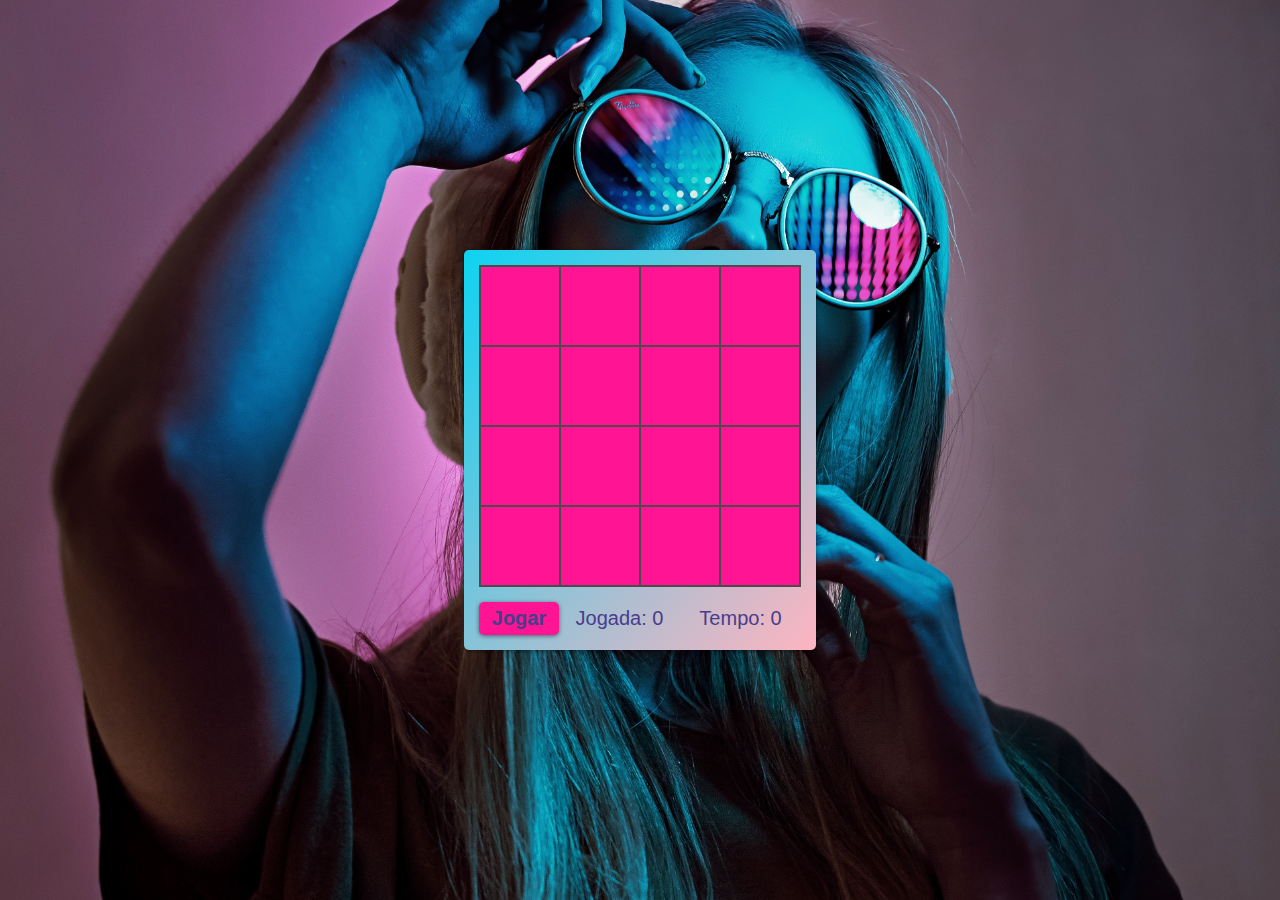
<file: day-3/index.html>
<!DOCTYPE html>
<html lang="en">
<head>
    <meta charset="UTF-8">
    <meta http-equiv="X-UA-Compatible" content="IE=edge">
    <meta name="viewport" content="width=device-width, initial-scale=1.0">
    <title>Math Puzzle Game</title>
    <link rel="stylesheet" href="./style.css" />
</head>
<body>
    <div class="game">
        <div class="grid">
            <button>1</button>
            <button>2</button>
            <button>3</button>
            <button>4</button>
            <button>5</button>
            <button>6</button>
            <button>7</button>
            <button>8</button>
            <button>9</button>
            <button>10</button>
            <button>11</button>
            <button>12</button>
            <button>13</button>
            <button>14</button>
            <button>15</button>
            <button></button>
        </div>
        <div class="footer">
            <button>Jogar</button>
            <span id="move">Jogada: 100</span>
            <span id="time">Tempo: 100</span>
        </div>
    </div>
    <script src="./app.js"></script>
</body>
</html>
</file>
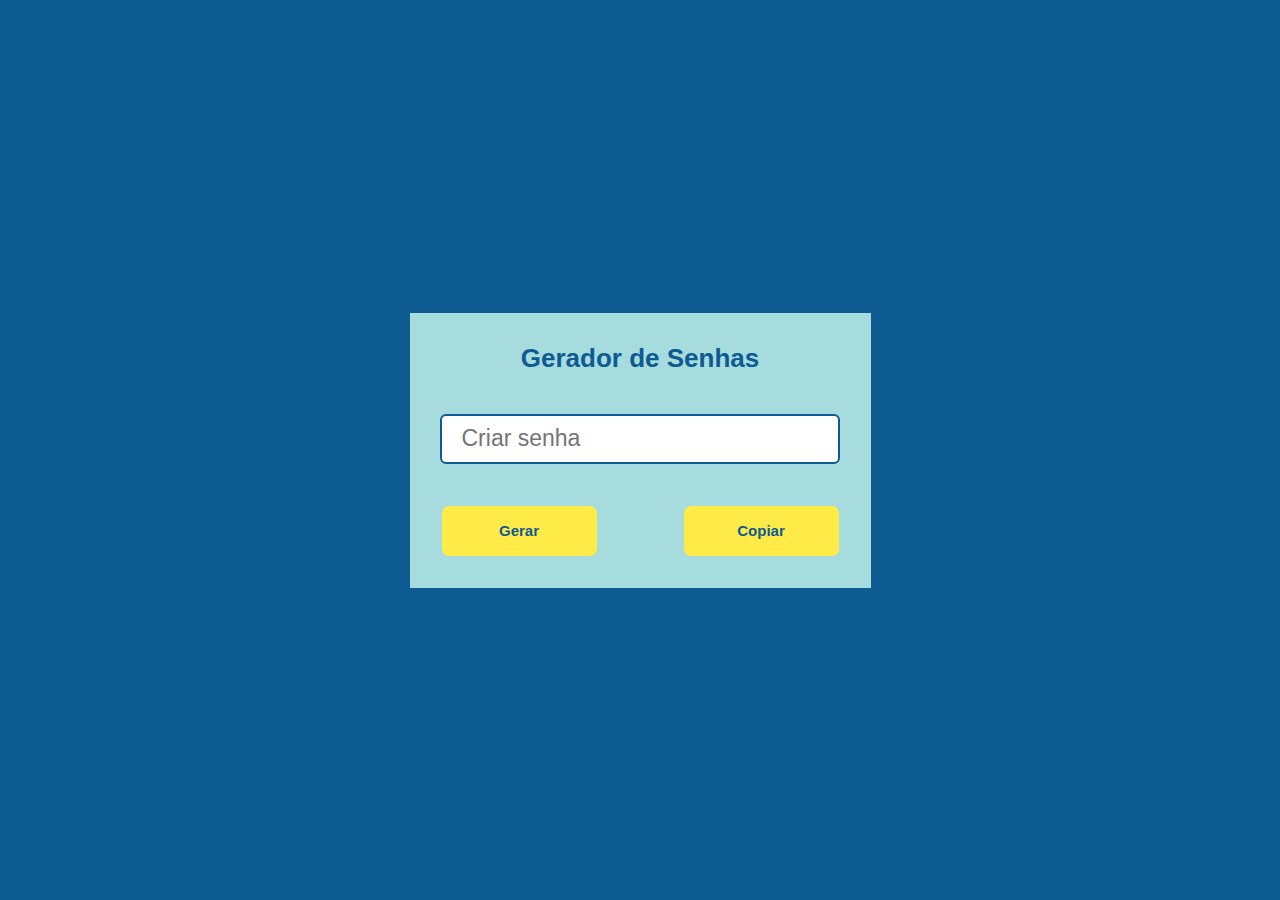
<file: day-4/index.html>
<!DOCTYPE html>
<html lang="en">
<head>
    <meta charset="UTF-8">
    <meta http-equiv="X-UA-Compatible" content="IE=edge">
    <meta name="viewport" content="width=device-width, initial-scale=1.0">
    <title>Gerador de Senhas</title>
    <link rel="stylesheet" href="./style.css" />
</head>
<body>
    <div class="box">
        <h2>Gerador de Senhas</h2>
        <input type="text" placeholder="Criar senha" id="password"readonly/>
        <table>
            <th> <div id="button" class="btn1" onclick="genPassword()">Gerar</div></th>
            <th><a id="button" class="btn2" onclick="copyPassword()">Copiar</a></th>
        </table>
    </div>
    <script src="./app.js"></script>
</body>
</html>
</file>
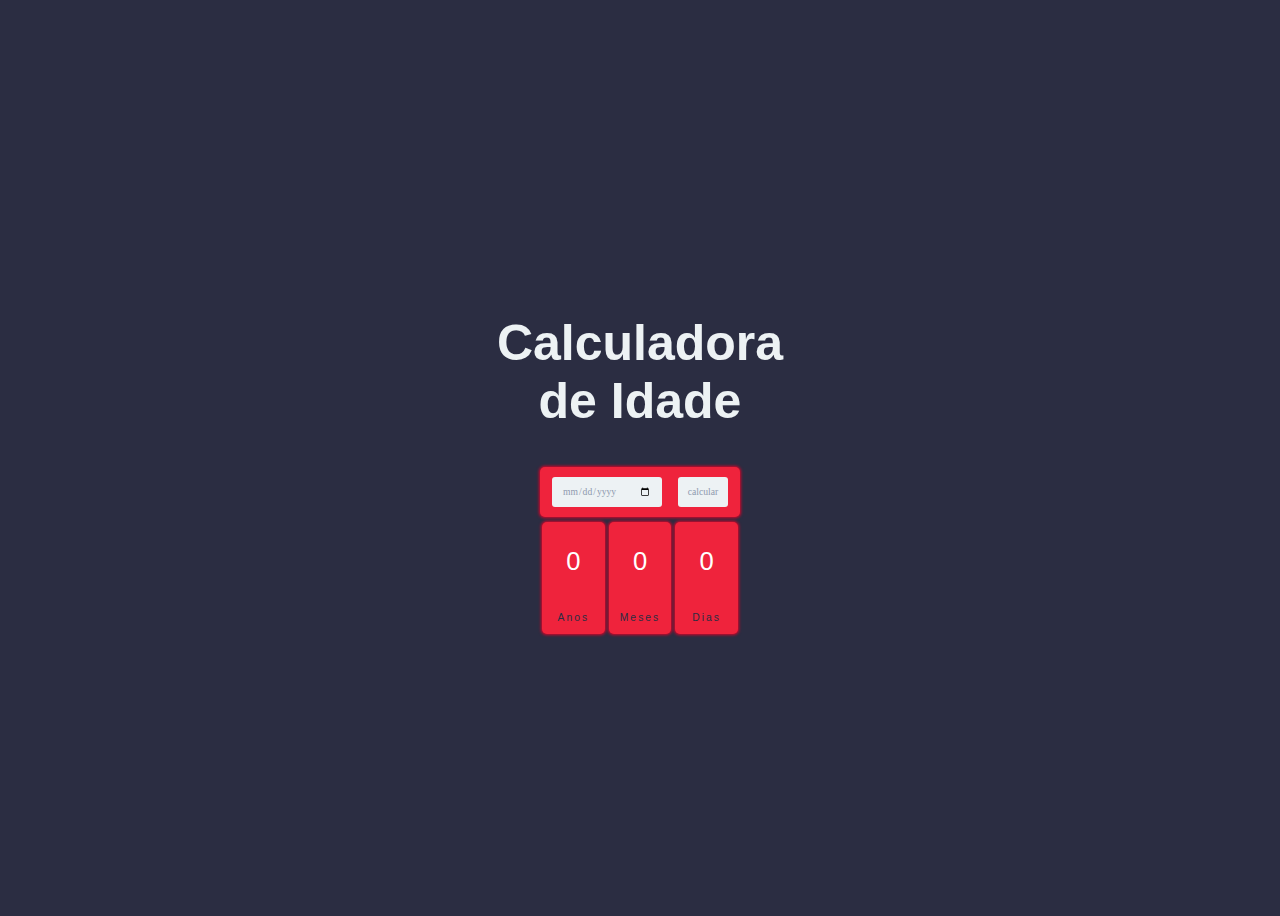
<file: day-5/index.html>
<!DOCTYPE html>
<html lang="en">
<head>
    <meta charset="UTF-8">
    <meta http-equiv="X-UA-Compatible" content="IE=edge">
    <meta name="viewport" content="width=device-width, initial-scale=1.0">
    <title>Calculadora de Idade</title>
    <link rel="stylesheet" href="./style.css"/>
</head>
<body>
    <main>
        <h1>Calculadora de Idade</h1>
        <div class="box">
            <div class="inner-box">
                <input type="date" class="date" />
                <button class="calculate">calcular</button>
            </div>
        </div>
        <div class="box">
            <div class="inner-boxs">
                <p class="number year">0</p>
                <p class="label">Anos</p>
            </div>
            <div class="inner-boxs">
                <p class="number month">0</p>
                <p class="label">Meses</p>
            </div>
            <div class="inner-boxs">
                <p class="number day">0</p>
                <p class="label">Dias</p>
            </div>
        </div>
    </main>
    <script src="./app.js"></script>
</body>
</html>
</file>
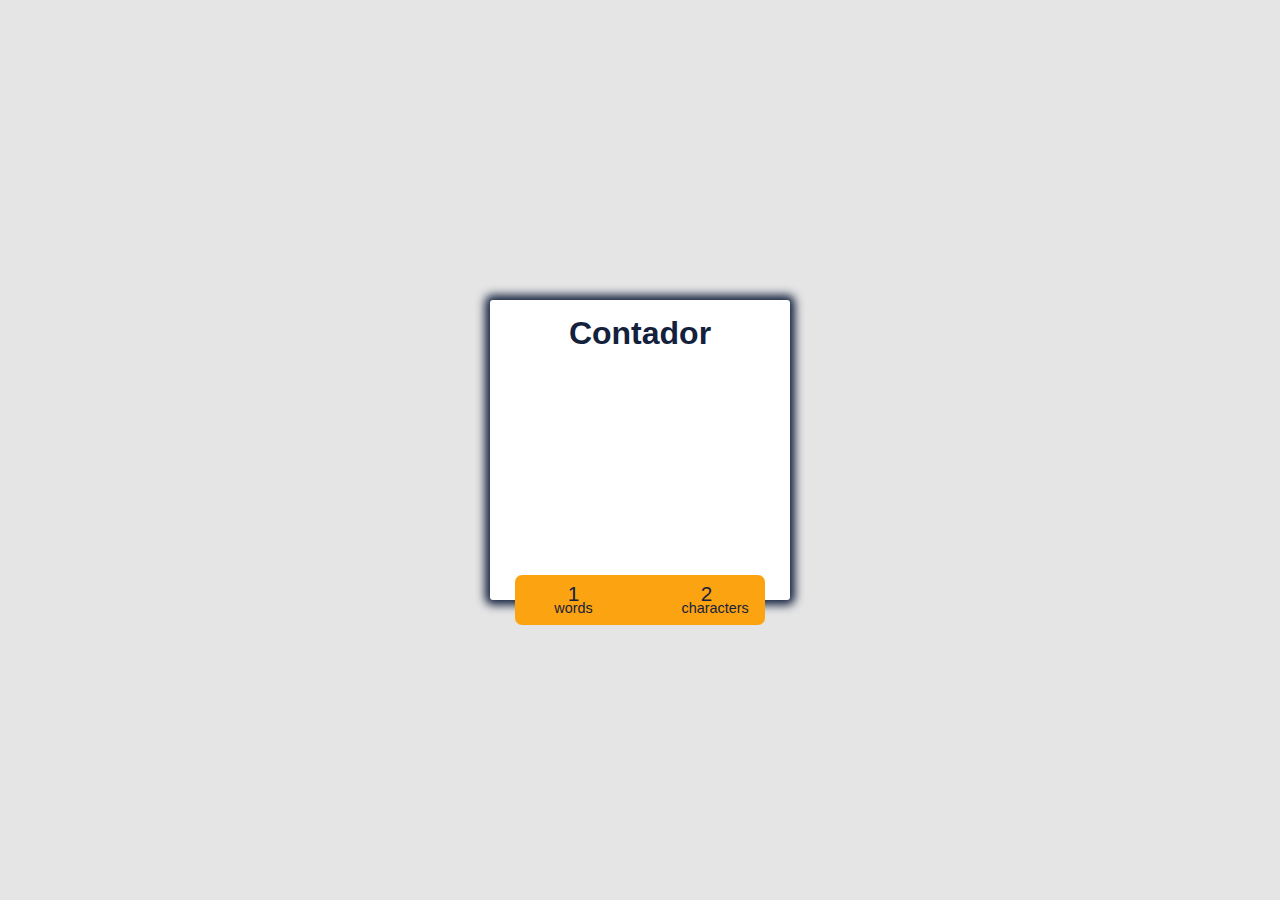
<file: day-6/index.html>
<!DOCTYPE html>
<html lang="en">
<head>
    <meta charset="UTF-8">
    <meta http-equiv="X-UA-Compatible" content="IE=edge">
    <meta name="viewport" content="width=device-width, initial-scale=1.0">
    <title>Contador de palavras e caracteres</title>
    <link rel="stylesheet" href="./style.css"/>
</head>
<body>
    <main>
        <h1>Contador</h1>
        <textarea name="" class="text" cols="30" rows="10"></textarea>
        <div class="boxes">
            <p class="words box" data-text="words">1</p>
            <p class="characters box" data-text="characters">2</p>
        </div>
    </main>
    <script src="./app.js"></script>
</body>
</html>
</file>
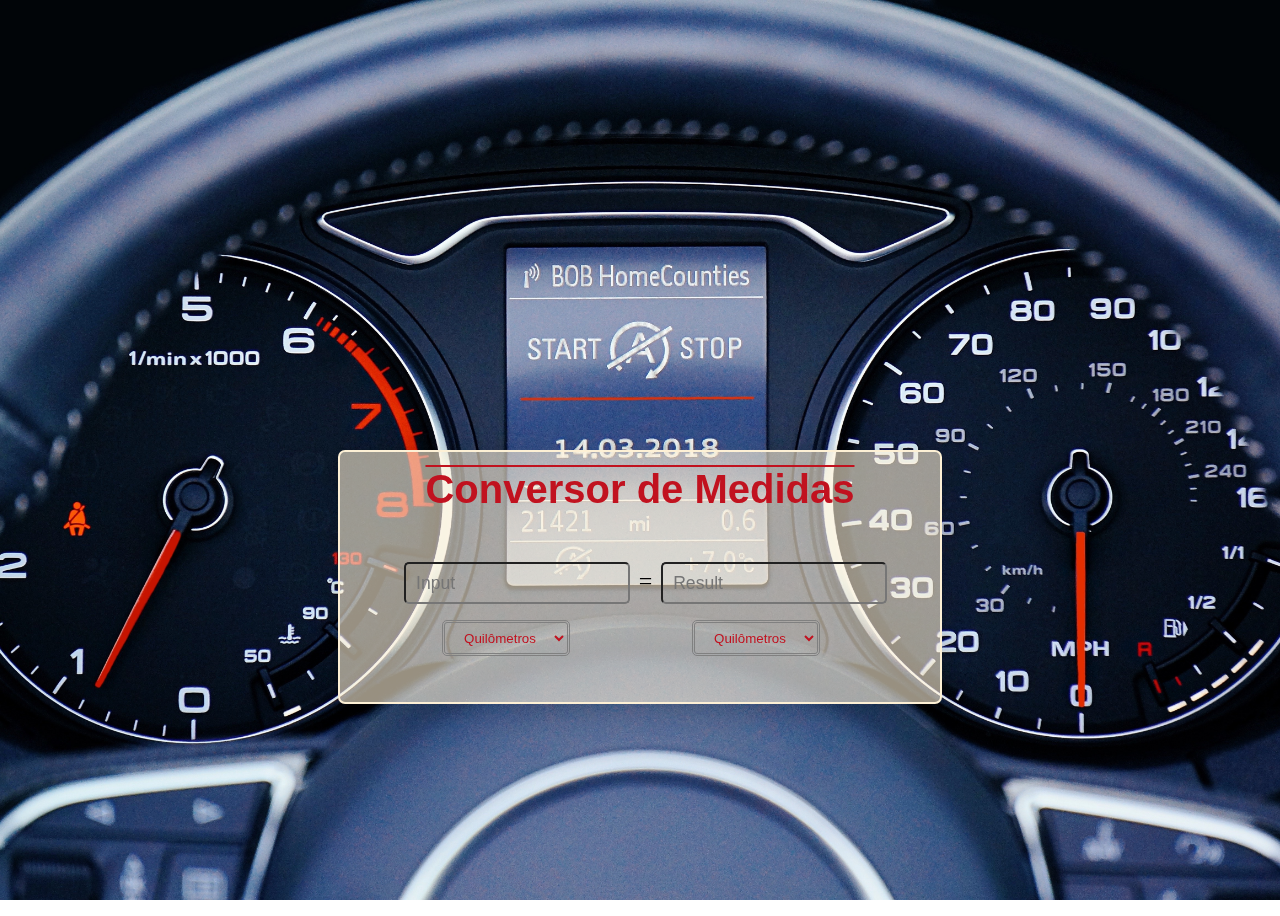
<file: day-7/index.html>
<!DOCTYPE html>
<html lang="en">
<head>
    <meta charset="UTF-8">
    <meta http-equiv="X-UA-Compatible" content="IE=edge">
    <meta name="viewport" content="width=device-width, initial-scale=1.0">
    <title>Conversor de Medidas</title>
    <link rel="stylesheet" href="./style.css" />
</head>
<body>
    <div class="container">
        <h1 class="container-title">Conversor de Medidas</h1>

        <div class="content">
            <input type="number" placeholder="Input" id="input">
            <span>=</span>
            <input type="number" placeholder="Result" id="result">

            <select id="inputType">
                <option value="kilometer">Quilômetros</option>
                <option value="meter">Metros</option>
                <option value="centimeter">Centímetros</option>
            </select>

            <select id="resultType">
                <option value="kilometer">Quilômetros</option>
                <option value="meter">Metros</option>
                <option value="centimeter">Centímetros</option>
            </select>
        </div>

    </div>
    <script src="./app.js"></script>
</body>
</html>
</file>
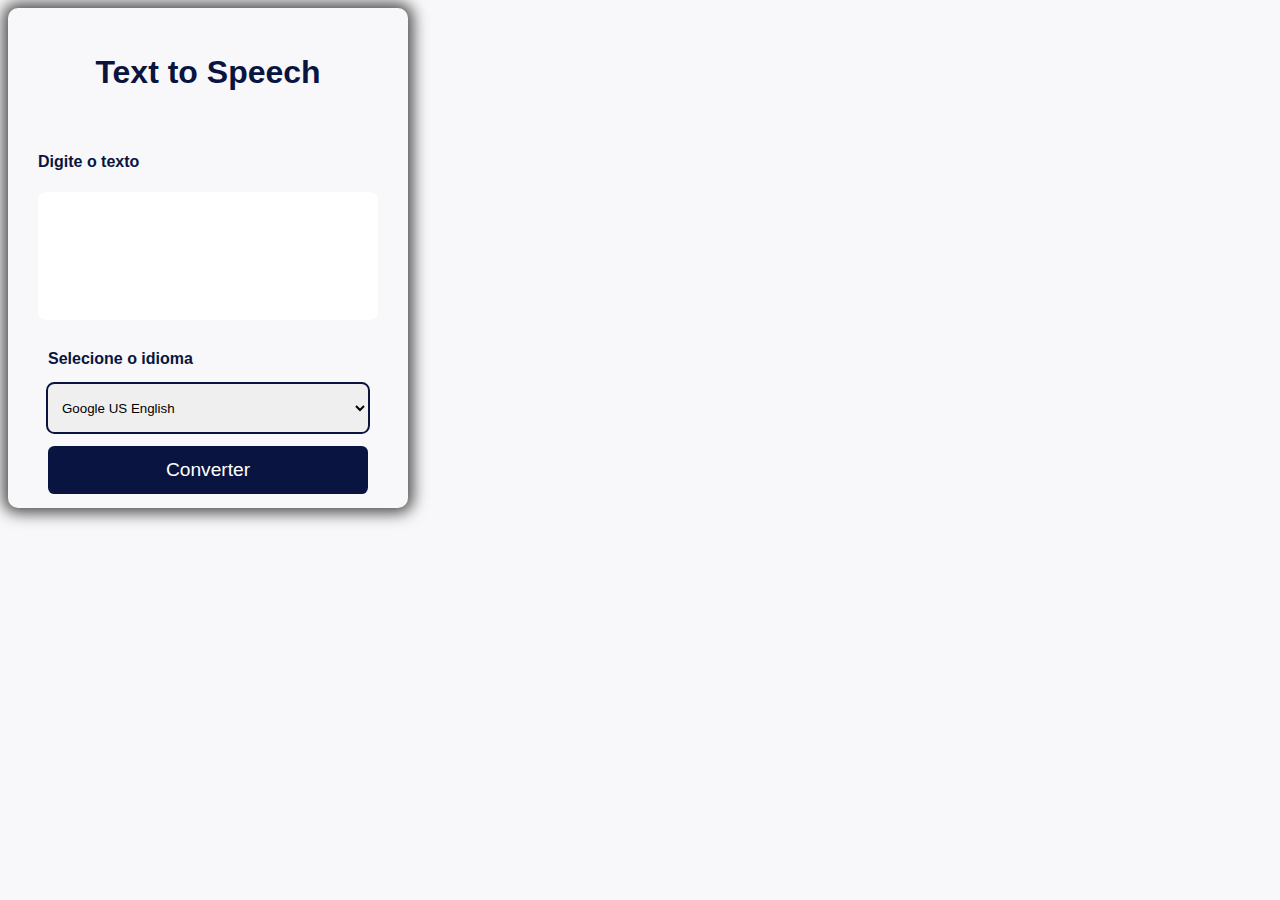
<file: day-1/convert-text-to-speech/index.html>
<!DOCTYPE html>
<html lang="en">
<head>
    <meta charset="UTF-8">
    <meta http-equiv="X-UA-Compatible" content="IE=edge">
    <meta name="viewport" content="width=device-width, initial-scale=1.0">
    <title>Text to Speech</title>
    <link rel="stylesheet" href="./style.css" />
</head>
<body>
        <p class="title">Text to Speech</p>
        <div class="text-section">
            <p class="text-title">Digite o texto</p>
            <textarea name="" id="text"></textarea>
        </div>
        <div class="voice-section">
            <p class="voice-title">Selecione o idioma</p>
            <select name="" id="voice">
                <option value="Google US English">Google US English</option>
            </select>
        </div>
        <button class="submit">Converter</button>

    <script src="./app.js"></script>
</body>
</html>
</file>
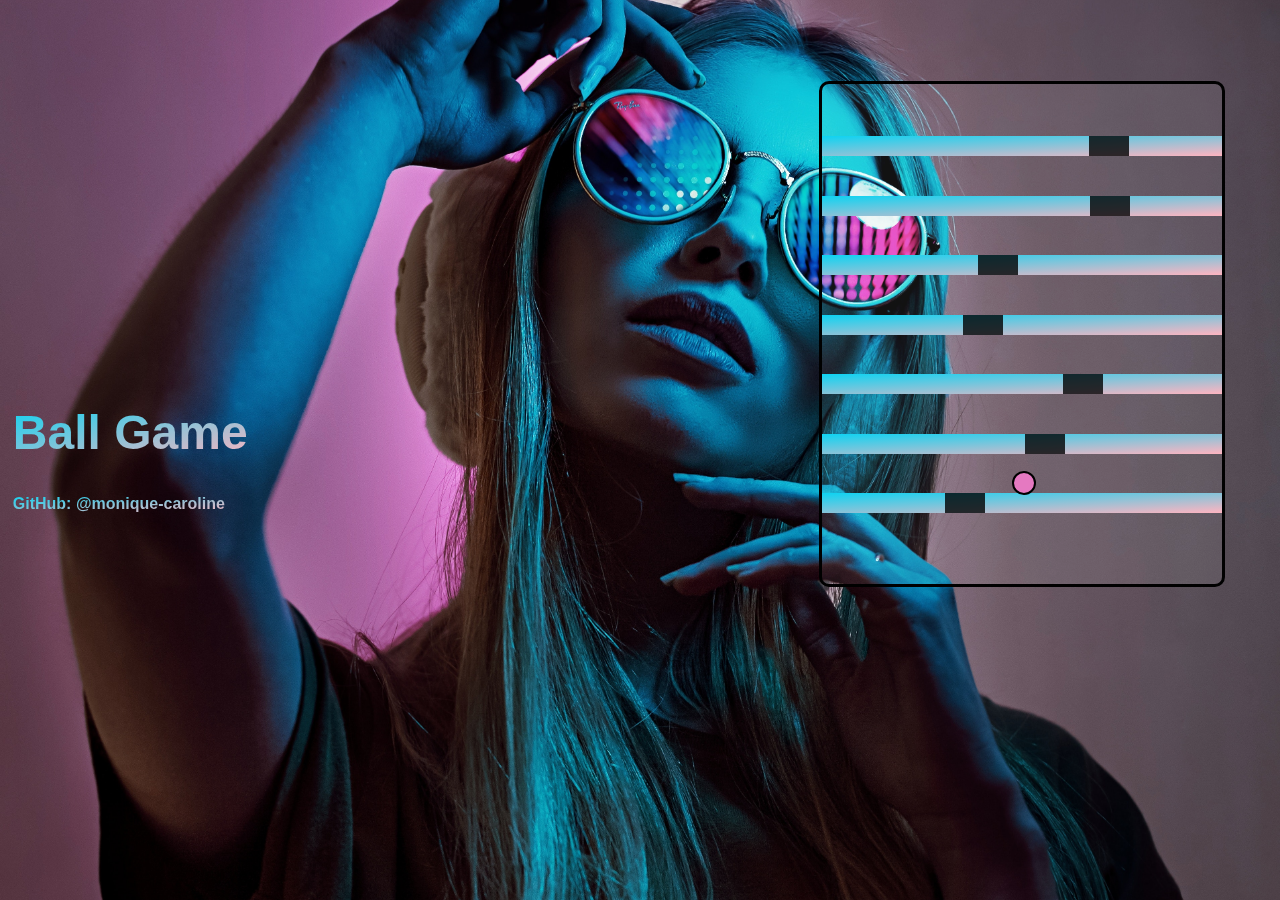
<file: day-2/ballance-ball-game/index.html>
<!DOCTYPE html>
<html lang="en">
<head>
    <meta charset="UTF-8">
    <meta http-equiv="X-UA-Compatible" content="IE=edge">
    <meta name="viewport" content="width=device-width, initial-scale=1.0">
    <title>Ball Game</title>
    <link rel="stylesheet" href="./style.css">
</head>
<body>
    <h1>Ball Game</h1>
        <h2>GitHub: @monique-caroline</h2>
    
    <div id="game">
        <div id="character"></div>
    </div>
    <script src="./app.js"></script>
</body>
</html>
</file>
<file: day-3/style.css>
* {
    box-sizing: border-box;
    margin: 0;
    padding: 0;
    font-family: Arial, Helvetica, sans-serif;
}

html {
    height: 100%;
}

body {
    height: 100%;
    background: url(./assets/pexels-yuri-manei-2690323.jpg)no-repeat center center fixed;
    background-size: cover;
    
}

.game {
    position: absolute;
    top: 50%;
    left: 50%;
    transform: translate(-50%, -50%);
    box-shadow: 0 1px 4px rgba(0, 0, 0, 0.5);
    padding: 15px;
    background: linear-gradient(to bottom right, rgb(13, 211, 241), rgb(255, 180, 192));
    -webkit-background-clip: border-box;
    color: transparent;
    border-radius: 5px;
}

.grid {
    display: grid;
    grid-template-columns: 80px 80px 80px 80px;
    grid-template-rows: 80px 80px 80px 80px;
    border: 1px solid rgba(75, 75, 75);
}

.grid button {
    background-color: #FF1493;
    color: #B0C4DE;
    font-size: 24px;
    font-weight: bold;
    border: 1px solid rgba(75, 75, 75);
}

.footer {
    margin-top: 15px;
    display: flex;
    justify-content: space-between;
}

.footer button {
    border: none;
    font-size: 20px;
    font-weight: bold;
    border-radius: 5px;
    box-shadow: 0 1px 4px rgba(0, 0, 0, 0.5);
    padding: 5px;
    width: 80px;
    background-color: #FF1493;
    color: #483D8B;
    cursor: pointer;
}

.footer button:hover {
    color: #FF1493;
    background-color: #483D8B;
}

.footer span {
    flex: 1;
    text-align: center;
    font-size: 20px;
    color: #483D8B;
    font-weight: auto 0;
    padding-top: 5px;
}
</file>
<file: day-4/style.css>
* {
    margin: 0;
    padding: 0;
    user-select: none;
    box-sizing: border-box;
    font-family: Arial, Helvetica, sans-serif;
}

body {
    background-color: #0E5B92;
    justify-content: center;
    align-items: center;
    display: flex;
    min-height: 100vh;
}

.box {
    background-color: #A7DCDE;
    padding-top: 30px;
    padding: 30px;
}

.box h2 {
    margin-bottom: 40px;
    text-align: center;
    font-size: 26px;
    color: #0E5B92;
}

input {
    padding: 20px;
    user-select: none;
    height: 50px;
    width: 400px;
    border-radius: 6px;
    border: none;
    border: 2px solid #0E5B92;
    outline: none;
    font-size: 22px;
}
input::placeholder {
    font-size: 23px;
}

#button {
    font-size: 15px;
    margin-top: 40px;
    border: 2px solid #FFEB48;
    width: 155px;
    height: 50px;
    text-align: center;
    background-color: #FFEB48;
    display: flex;
    color: #0E5B92;
    justify-content: center;
    align-items: center;
    cursor: pointer;
    border-radius: 7px;
}

.btn2 {
    margin-left: 85px;
}

#button:hover {
    color: white;
    background-color: #0E5B92;
}
</file>
<file: day-5/style.css>
body {
    background-color: #2b2d42;
    display: flex;
    justify-content: center;
    align-items: center;
    height: 100vh;
    
}

main {
    height: 150px;
    width: 200px;
    display: flex;
    justify-content: center;
    align-items: center;
    flex-direction: column;
    gap: 0.2rem;
}

h1 {
    font-family: Arial, Helvetica, sans-serif;
    display: flex;
    text-align: center;
    color: #edf2f4;
    font-size: 50px;
}

.box {
    height: 100%;
    width: 100%;
    display: flex;
    justify-content: center;
    align-items: center;
}

.inner-box {
    background-color: #ef233c;
    height: 50px;
    width: 100%;
    border-radius: 5px;
    display: flex;
    justify-content: center;
    align-items: center;
    gap: 1rem;
    box-shadow:  0 0 3px 0.6px #d90429;
}

.date {
    border: none;
    font-size: 0.6rem;
    width: 90px;
    height: 10px;
    border-radius: 3px;
    padding: 10px;
    font-family: 'Lucida Sans';
    background-color: #edf2f4;
    color: #8d99ae;
}

.calculate {
    font-size: 0.6rem;
    width: 50px;
    height: 30px;
    border: none;
    border-radius: 3px;
    font-family: 'Lucida Sans';
    background-color: #edf2f4;
    color: #8d99ae;
}

.inner-boxs {
    background-color: #ef233c;
    width: 70px;
    margin: 2px;
    border-radius: 5px;
    display: flex;
    justify-content: center;
    align-items: center;
    flex-direction: column;
    box-shadow: 0 0 3px 0.6px #d90429;
}

.number {
    font-family: Arial, Helvetica, sans-serif;
    color: white;
    font-size: 1.6rem;
}

.label {
    font-family: Arial, Helvetica, sans-serif;
    letter-spacing: 2px;
    font-size: 0.65rem;
    color: #2b2d42;
}
</file>
<file: day-6/style.css>
* {
    box-sizing: border-box;
    margin: 0;
    padding: 0;
    font-family: 'Lucida Sans', 'Lucida Sans Regular', 'Lucida Grande', 'Lucida Sans Unicode', Geneva, Verdana, sans-serif;
}

h1 {
    margin-top: 15px;
}
html {
    font-size: 62,5%;
    color: #14213d;
}

body {
    background-color: #e5e5e5;
    display: flex;
    justify-content: center;
    align-items: center;
    height: 100vh;
}

main {
    border-radius: 3px;
    background-color: white;
    height: 300px;
    width: 300px;
    display: flex;
    justify-content: center;
    align-items: center;
    flex-direction: column;
    box-shadow: 0 0 10px 5px #14213d;
}

.text {
    height: 300px;
    width: 90%;
    margin: 3rem;
    transform: translateY(-20px);
    font-size: 0.9rem;
    resize: none;
    padding: 10px 10px;
    border: none;
    outline: none;
}

.boxes {
    border-radius: 7px;
    background-color: #fca311;
    color: #14213d;
    position: absolute;
    display: flex;
    justify-content: center;
    align-items: center;
    height: 50px;
    width: 250px;
    transform: translateY(150px);
    gap: 1rem;
}

.box {
    height: 100%;
    width: 100%;
    display: flex;
    justify-content: center;
    align-items: center;
    font-size: 1.3rem;
    transform: translateY(-6px);
    font-family: 'Gill Sans', 'Gill Sans MT', Calibri, 'Trebuchet MS', sans-serif;
}

.box::before {
    content: attr(data-text);
    color: #14213d;
    position: absolute;
    height: 10px;
    width: 50px;
    font-size: 0.9rem;
    transform: translateY(11px);
    text-align: center;
    font-family: 'Gill Sans', 'Gill Sans MT', Calibri, 'Trebuchet MS', sans-serif;
}
</file>
<file: day-7/style.css>
body {
    height: 100vh;
    width: 100vw;
    background: url(./assets/pexels-mike-b-945443.jpg) no-repeat center center fixed;
    background-size: cover;
}

.container {
    width: 600px;
    height: 250px;
    position: absolute;
    top: 50%;
    left: 50%;
    transform: translate(-50%);
    background:  rgb(253, 240, 213, 0.6);
    backdrop-filter: blur(0.5px);
    -webkit-backdrop-filter: blur(0.5px);
    border: 2px double #fdf0d5;
    border-radius: 7px;
    box-shadow: 0 4px 30px rgb(0, 0, 0, 0.2);
}

.container-title {
    text-align: center;
    font-family: Arial, Helvetica, sans-serif;
    margin: 15px 0;
    font-size: 2.5rem;
    color: #c1121f;
    text-decoration: 2px overline #c1121f;
    transition: 0.3s;
}

.container-title:hover {
    font-size: 2.6rem;
}

.content {
    margin-top: 50px;
}

input {
    height: 4vh;
    width: 35%;
    padding-left: 10px;
    border-radius: 5px;
    background: none;
    outline: none;
    font-size: 1.1rem;
}

#input {
    margin-left: 4rem;
}

#input:hover, #result:hover {
    /* border-color: #fdf0d5; */
    border-color: #c1121f;
}

span {
    font-size: 1.5rem;
    margin: 0.3rem;
    /* border-color: #fdf0d5; */
}

#inputType,#resultType {
    height: 4vh;
    width: 10vw;
    margin-left: 1rem;
    margin-top: 1rem;
    text-align: center;
    /* color: #fdf0d5; */
    color: #c1121f;
    border: 3px double gray;
    border-radius: 5px;
    background: none;
}

#inputType {
    margin: 10px 17%;
}
</file>
<file: day-1/convert-text-to-speech/style.css>
body {
    background-color: #F8F7F9;
    height: 500px;
    width: 400px;
    border-radius: 10px;
    font-family: Arial, Helvetica, sans-serif;
    box-shadow: 0px 0px 15px 5px rgb(75, 75, 75);
    display: flex;
    justify-content: space-evenly;
    align-items: center;
    flex-direction: column;
}

.title {
    font-size: 2rem;
    font-family: Arial, Helvetica, sans-serif;
    font-weight: bold;
    color: #091540;
}

.text-section {
    display: flex;
    justify-content: center;
    align-items: center;
    flex-direction: column;
    gap: 5px;
}

.text-title {
    font-weight: bold;
    color: #091540;
    align-self: start;
}

#text {
    height: 7rem;
    width: 20rem;
    border: none;
    /*outline: 2px solid rgb(75, 75, 75);*/
    border-radius: 0.5rem;
    resize: none;
    font-size: 15px;
    padding: 8px 10px;
}

.voice-title {
    font-weight: bold;
    color: #091540;
    align-self: start;
}

#voice {
    height: 3rem;
    width: 20rem;
    border: none;
    outline: 2px solid #091540;
    border-radius: 0.4rem;
    padding: 0px 10px;
}

.submit {
    background-color: #091540;
    color: white;
    width: 20rem;
    height: 3rem;
    border-radius: 0.4rem;
    font-size: 1.2rem;
    border: none;
}
</file>
<file: day-2/ballance-ball-game/style.css>
*{
    padding: 0;
    margin: 0;
    font-family: Arial, Helvetica, sans-serif;
}

body {
    background: url(./assets/pexels-yuri-manei-2690323.jpg) no-repeat center center fixed;
    background-size: cover;
}

h1 {
    position: absolute;
    top: 45vh;
    left: 1vw;
    font-size: 3rem;
    font-weight: bolder;
    background: linear-gradient(to bottom right, rgb(13, 211, 241), rgb(255, 180, 192));
    -webkit-background-clip: text;
    color: transparent;
}

h2 {
    position: absolute;
    top: 55vh;
    left: 1vw;
    font-size: 1rem;
    font-weight: bolder;
    background: linear-gradient(to bottom right, rgb(13, 211, 241), rgb(255, 180, 192));
    -webkit-background-clip: text;
    color: transparent;
}

#game{
    width: 400px;
    height: 500px;
    border: 3px solid black;
    border-radius: 10px;
    border-color: rgb(0, 0, 0);
    position: absolute;
    top: 9vh;
    left: 64vw;
    overflow: hidden;
    background-color: rgb(254, 254, 254, 0.07);
}

#character {
    width: 20px;
    height: 20px;
    background-color: rgb(229, 121, 193);
    border: 2px solid black;
    border-radius: 50%;
    position: relative;
    top: 400px;
    left: 190px;
    z-index: 1000000;
}

.block {
    width: 400px;
    height: 20px;
    background-color: black;
    position: relative;
    top: 100px;
    margin-top: -20px;
    background: linear-gradient(to bottom right, rgb(13, 211, 242), rgb(255, 180, 192));
    -webkit-background-clip: border-box;
    color: transparent;
}

.hole {
    width: 40px;
    height: 20px;
    background-color: rgb(0, 0, 0, 0.8);
    position: relative;
    top: 100px;
    margin-top: -20px;
}
</file>
